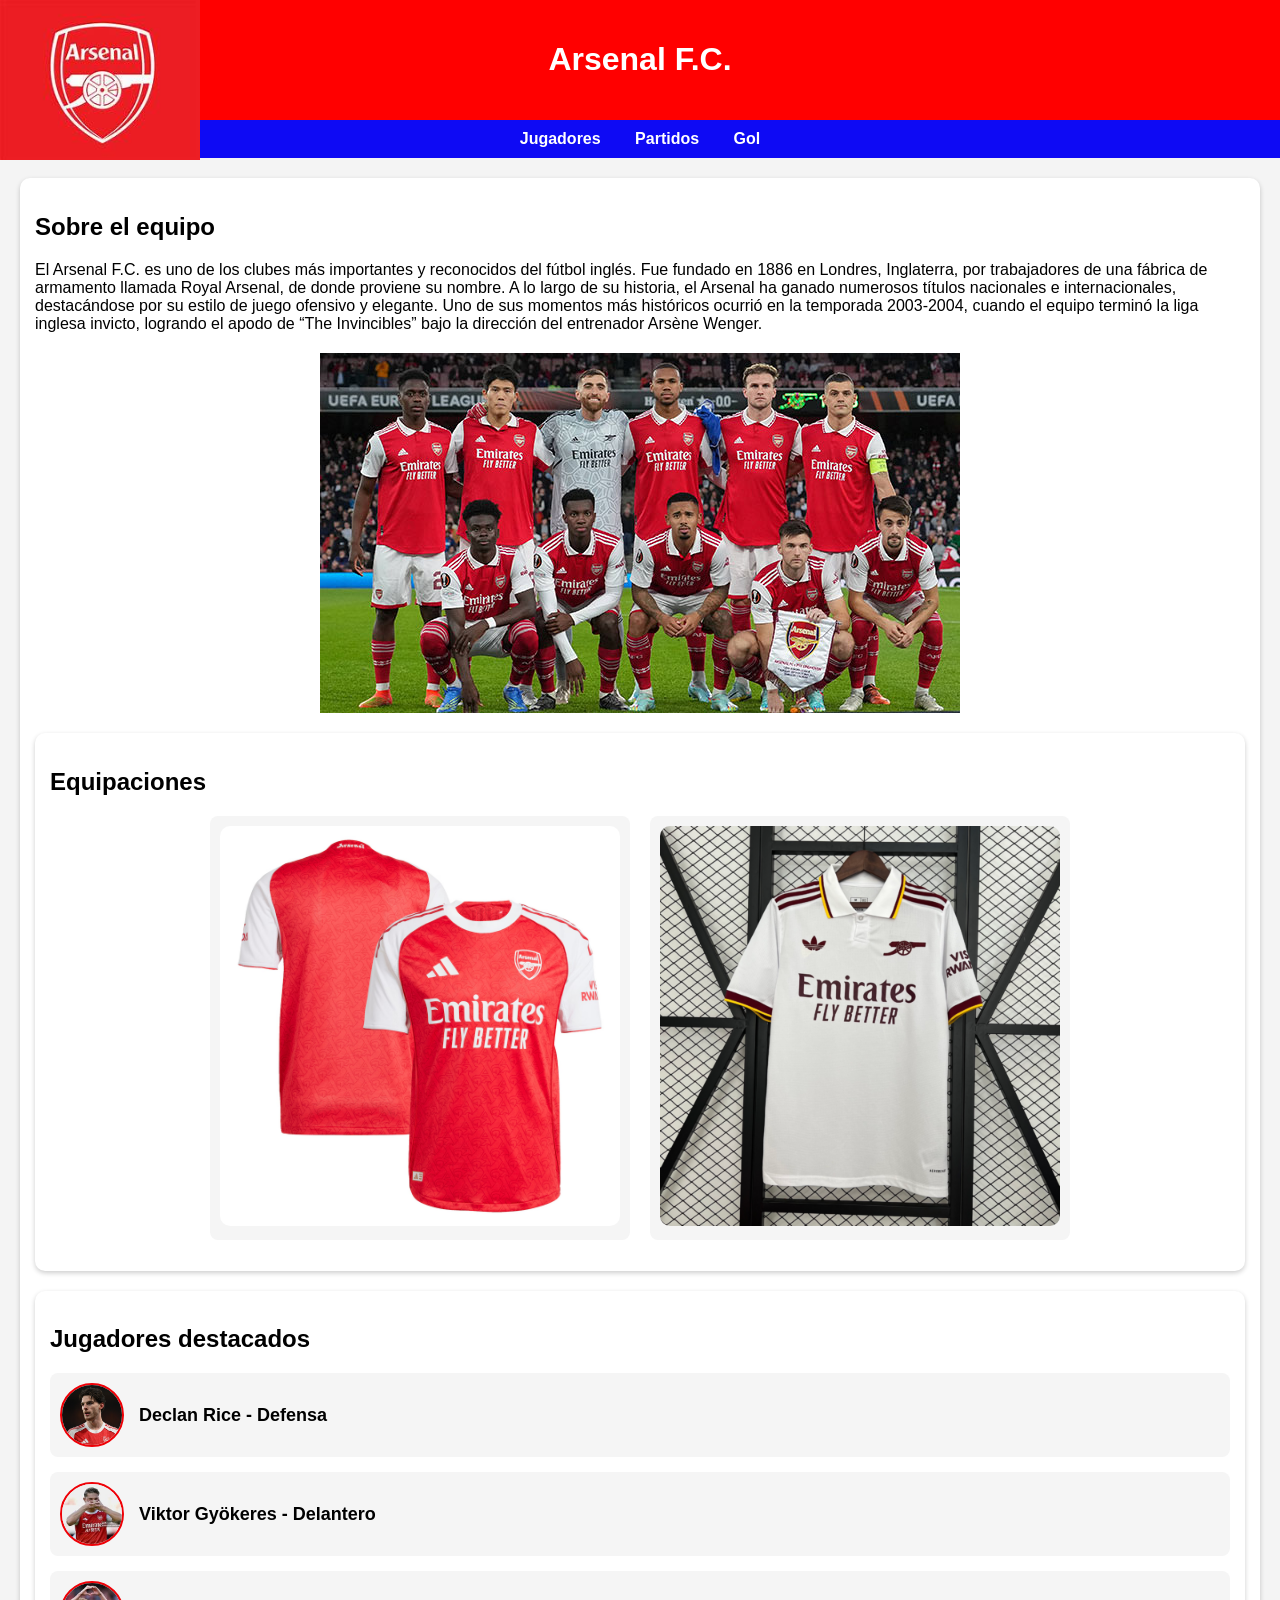
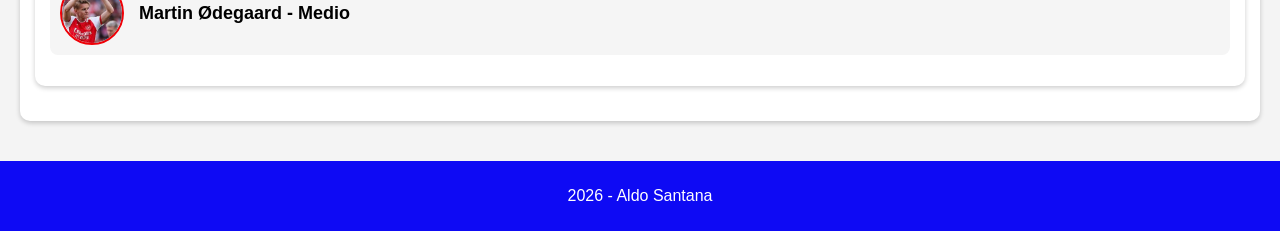
<file: index.html>
<!DOCTYPE html>
<html lang="es">
<head>
<meta charset="UTF-8">
<meta name="viewport" content="width=device-width, initial-scale=1.0">
<title>CLUB ARSENAL</title>  <!-- Nombre de la pagina -->
<link rel="stylesheet" href="pagina.css"> <!-- Conexion CSS con el HTML -->
</head>

<body>

    <header>
         <img src="logo.jpg" width="200" height="160" class="logo"> <!-- Imagen del logo del Arsenal del lado izquierdo -->
        <h1>Arsenal F.C.</h1> <!-- Título principal -->
</header> <!-- Fin del encabezado -->

    <nav> <!-- Menú de navegación -->

        <a href="https://www.arsenal.com/men/players">Jugadores</a>  <!-- Enlace a la página oficial de jugadores -->
        <a href="https://www.arsenal.com/fixtures">Partidos</a>   <!-- Enlace a los partidos  que hay en su pagina oficial -->
        <a href="https://www.youtube.com/shorts/WEzez0UTJJY?feature=share">Gol</a>  <!-- Enlace a un video de YouTube de un gol del Arsenal-->
       
</nav> <!-- Fin del menú -->

    <section class="contenido">    <!-- Contenido principal-->
 
        <div class="card"> <!-- Hacer un "cuadro" en la pantalla como una especie de tarjeta -->
            <h2>Sobre el equipo</h2>   <!-- Subtítulo -->
            <p>    <!-- Párrafo con información del Arsenal -->
         

                El Arsenal F.C. es uno de los clubes más importantes y reconocidos del fútbol inglés. Fue fundado en 1886 en Londres, Inglaterra, por trabajadores de una fábrica de armamento llamada Royal Arsenal, de donde proviene su nombre.
                A lo largo de su historia, el Arsenal ha ganado numerosos títulos nacionales e internacionales, destacándose por su estilo de juego ofensivo y elegante. Uno de sus momentos más históricos ocurrió en la temporada 2003-2004, cuando el equipo terminó la liga inglesa invicto, logrando el apodo de “The Invincibles” bajo la dirección del entrenador Arsène Wenger.
            </p>

            <img src="arsenal.jpg">  <!-- Imagen del equipo Arsenal -->
           

<div class="card">  <!-- contenido de jugadores -->
            <h2>Equipaciones</h2> <!-- Texto de "Equipaciones" -->
            
            <ul class="Equipaciones">  <!-- Lista de equipaciones -->
                
                 <!-- Primer uniforme (tipo lista)-->
                <li>
                    <img src="primer.avif">  <!-- Imagen del primer uniforme -->
                </li>

                  <!-- Segundo uniforme (tipo lista)-->
                <li>
                    <img src="segundo.webp">  <!-- Imagen del segundo uniforme -->
                </li>
                
           
        </div> <!-- Fin del primer contenido -->

        <div class="card">  <!-- contenido de jugadores -->
            <h2>Jugadores destacados</h2> <!-- Texto de "jugadores" -->
            
            <ul class="jugadores">  <!-- Lista de jugadores -->
                
                 <!-- Primer jugador (tipo lista)-->
                <li>
                    <img src="declan.jpg">  <!-- Imagen del jugador -->
                    <span>Declan Rice - Defensa</span>  <!-- Nombre y posición -->
                </li>

                <!-- Segundo jugador -->
                <li> 
                    <img src="victor.jpg"> <!-- Imagen del jugador -->
                    <span>Viktor Gyökeres - Delantero</span> <!-- Nombre y posición -->
                </li>

                <!-- Tercer jugador -->
                <li>
                    <img src="martin.jpg"> <!-- Imagen del jugador -->
                    <span>Martin Ødegaard - Medio</span> <!-- Nombre y posición -->
                    
                </li>

            </ul> <!-- Fin de la lista -->

        </div> <!-- Fin del contenido de los jugadores -->

    </section> <!-- Fin de la sección principal -->

    <footer>  <!-- Pie de página -->
        <p>2026 - Aldo Santana</p> <!-- Texto del pie de página -->
        
    </footer>

</body> 

</html>
</file>
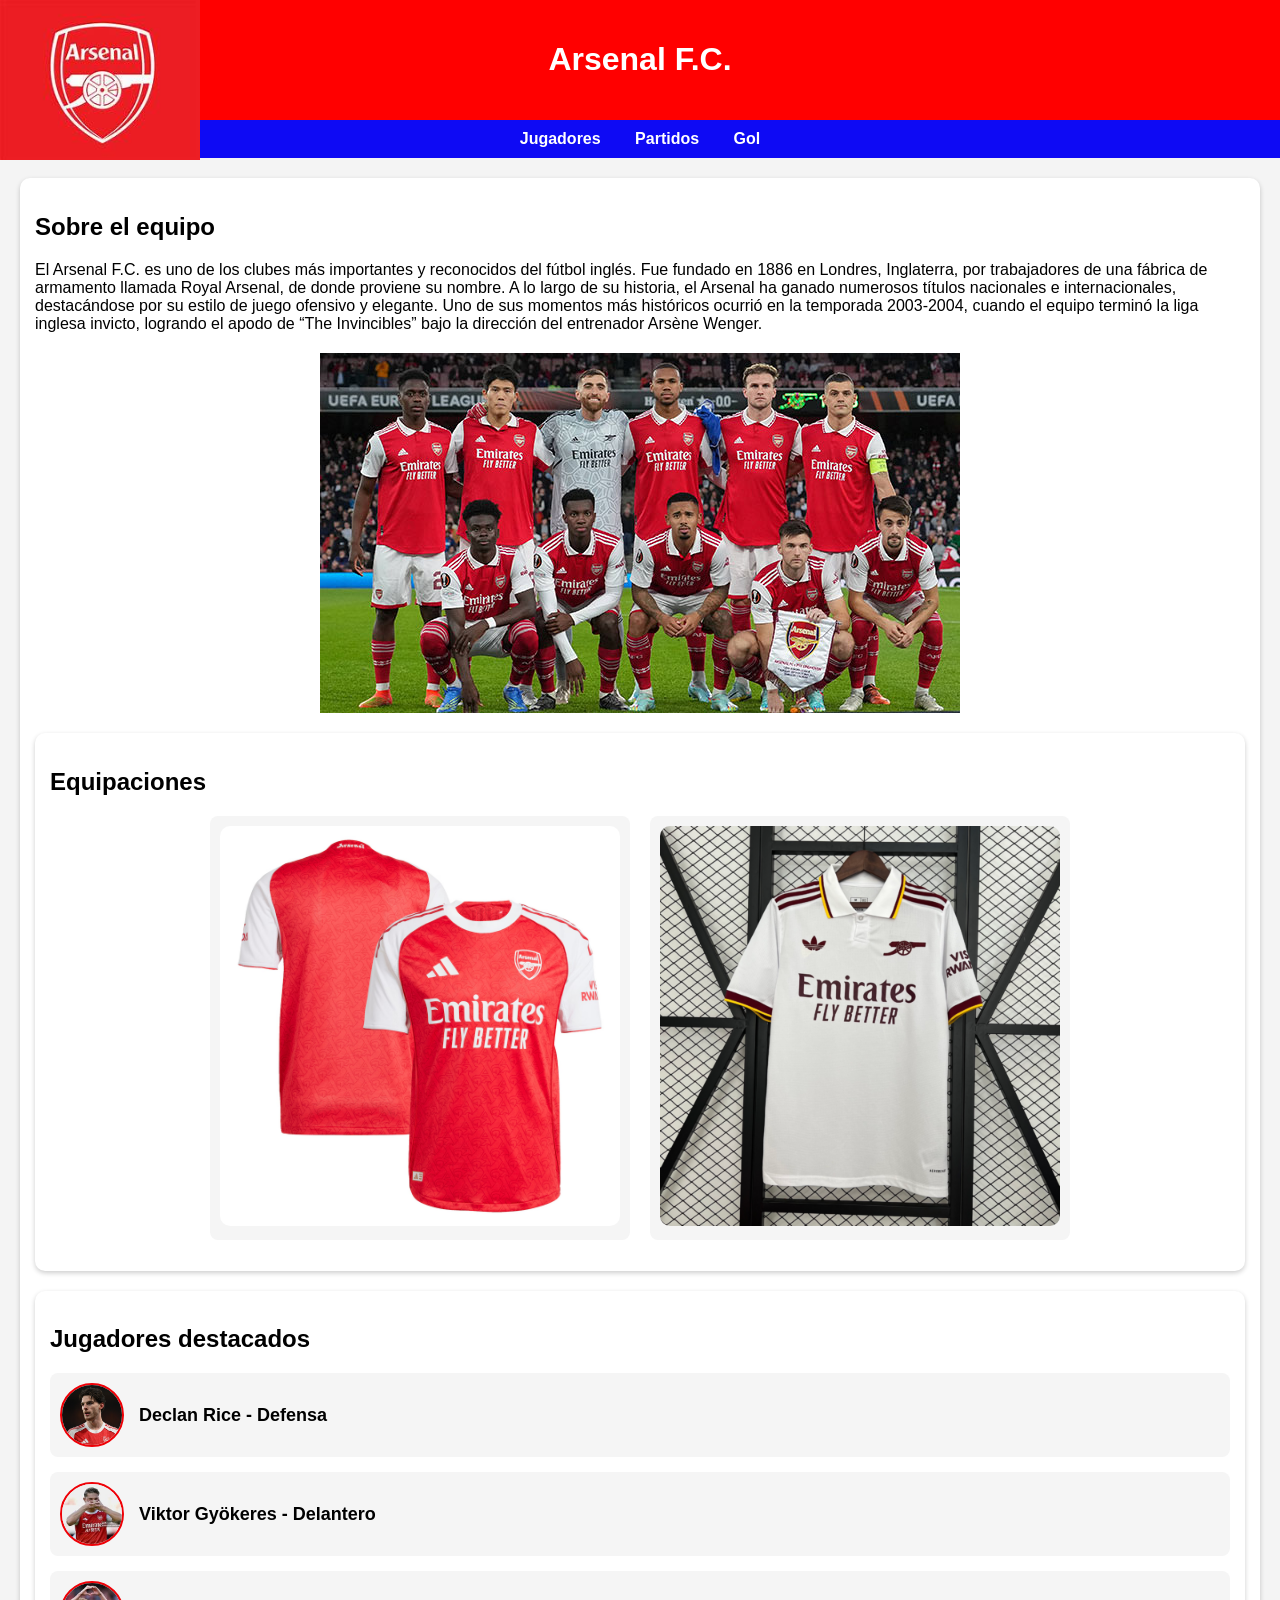
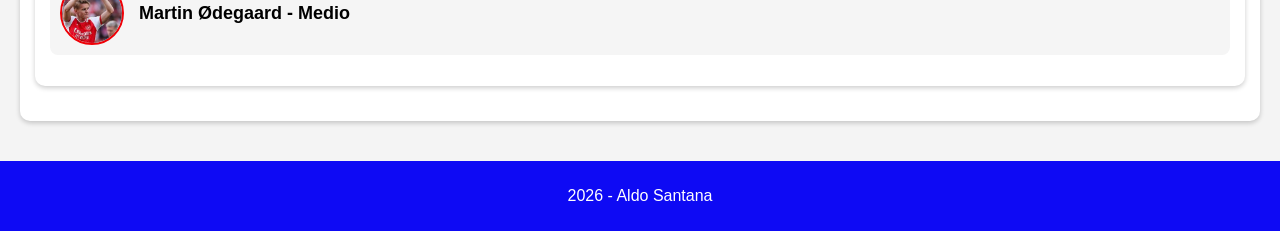
<file: arsenal.html>
<!DOCTYPE html>
<html lang="es">
<head>
<meta charset="UTF-8">
<meta name="viewport" content="width=device-width, initial-scale=1.0">
<title>CLUB ARSENAL</title>  <!-- Nombre de la pagina -->
<link rel="stylesheet" href="pagina.css"> <!-- Conexion CSS con el HTML -->
</head>

<body>

    <header>
         <img src="logo.jpg" width="200" height="160" class="logo"> <!-- Imagen del logo del Arsenal del lado izquierdo -->
        <h1>Arsenal F.C.</h1> <!-- Título principal -->
</header> <!-- Fin del encabezado -->

    <nav> <!-- Menú de navegación -->

        <a href="https://www.arsenal.com/men/players">Jugadores</a>  <!-- Enlace a la página oficial de jugadores -->
        <a href="https://www.arsenal.com/fixtures">Partidos</a>   <!-- Enlace a los partidos  que hay en su pagina oficial -->
        <a href="https://www.youtube.com/shorts/WEzez0UTJJY?feature=share">Gol</a>  <!-- Enlace a un video de YouTube de un gol del Arsenal-->
       
</nav> <!-- Fin del menú -->

    <section class="contenido">    <!-- Contenido principal-->
 
        <div class="card"> <!-- Hacer un "cuadro" en la pantalla como una especie de tarjeta -->
            <h2>Sobre el equipo</h2>   <!-- Subtítulo -->
            <p>    <!-- Párrafo con información del Arsenal -->
         

                El Arsenal F.C. es uno de los clubes más importantes y reconocidos del fútbol inglés. Fue fundado en 1886 en Londres, Inglaterra, por trabajadores de una fábrica de armamento llamada Royal Arsenal, de donde proviene su nombre.
                A lo largo de su historia, el Arsenal ha ganado numerosos títulos nacionales e internacionales, destacándose por su estilo de juego ofensivo y elegante. Uno de sus momentos más históricos ocurrió en la temporada 2003-2004, cuando el equipo terminó la liga inglesa invicto, logrando el apodo de “The Invincibles” bajo la dirección del entrenador Arsène Wenger.
            </p>

            <img src="arsenal.jpg">  <!-- Imagen del equipo Arsenal -->
           

<div class="card">  <!-- contenido de jugadores -->
            <h2>Equipaciones</h2> <!-- Texto de "Equipaciones" -->
            
            <ul class="Equipaciones">  <!-- Lista de equipaciones -->
                
                 <!-- Primer uniforme (tipo lista)-->
                <li>
                    <img src="primer.avif">  <!-- Imagen del primer uniforme -->
                </li>

                  <!-- Segundo uniforme (tipo lista)-->
                <li>
                    <img src="segundo.webp">  <!-- Imagen del segundo uniforme -->
                </li>
                
           
        </div> <!-- Fin del primer contenido -->

        <div class="card">  <!-- contenido de jugadores -->
            <h2>Jugadores destacados</h2> <!-- Texto de "jugadores" -->
            
            <ul class="jugadores">  <!-- Lista de jugadores -->
                
                 <!-- Primer jugador (tipo lista)-->
                <li>
                    <img src="declan.jpg">  <!-- Imagen del jugador -->
                    <span>Declan Rice - Defensa</span>  <!-- Nombre y posición -->
                </li>

                <!-- Segundo jugador -->
                <li> 
                    <img src="victor.jpg"> <!-- Imagen del jugador -->
                    <span>Viktor Gyökeres - Delantero</span> <!-- Nombre y posición -->
                </li>

                <!-- Tercer jugador -->
                <li>
                    <img src="martin.jpg"> <!-- Imagen del jugador -->
                    <span>Martin Ødegaard - Medio</span> <!-- Nombre y posición -->
                    
                </li>

            </ul> <!-- Fin de la lista -->

        </div> <!-- Fin del contenido de los jugadores -->

    </section> <!-- Fin de la sección principal -->

    <footer>  <!-- Pie de página -->
        <p>2026 - Aldo Santana</p> <!-- Texto del pie de página -->
        
    </footer>

</body> 

</html>
</file>
<file: pagina.css>
.logo {
    position: absolute; /* Posiciona la imagen en un lugar especifico y que se pueda mover con el scroll*/
    top: 0; /* coloca la imagen arriba */
    left: 0; /* La coloca a la izquierda */
}

body{
    font-family: Arial, sans-serif; /* Fuente de la página */
    margin: 0; /* Elimina los margenes */
    background-color: #f4f4f4; /* Color del fondo de la página */
}

header{
    background-color: red; /* Fondo rojo para el encabezado */
    color: white; /* Texto color blanco */
    text-align: center; /* Centra el texto del encabezado */
    padding: 20px; /* Espacio interno de 20px */
}

nav{
    background-color: #0e0af4; /* Fondo */
    text-align: center; /* Centra los enlaces */
    padding: 10px; /* Espacio interno de 10px */

}

nav a{
    color: white; /* Color blanco para los enlaces */
    text-decoration: none; /* Hce que no tenga subrayado */
    margin: 15px; /* Espacio que habrá entre los enlaces */
    font-weight: bold; /* Texto en negrita */
}

.contenido{
    padding: 20px; /* Espacio interno en el contenido */
}

.card{
    background-color: white; /* Fondo blanco de la tarjeta */
    padding: 15px; /* Espacio interno de la tarjeta */
    margin-bottom: 20px; /* Espacio inferior entre tarjetas */
    border-radius: 10px; /* Bordes redondeados */
    box-shadow: 0px 2px 5px rgba(0,0,0,0.2); /* Sombra alrededor */
}
img[src="arsenal.jpg"]{
    display: block; /* Permite centrar la imagen */
    margin: 20px auto; /* Centra horizontalmente */
}


footer{
    background-color: #0e0af4; /* Fondo */
    color: white; /* Texto blanco */
    text-align: center; /* Texto centrado */
    padding: 10px; /* Espacio interno */
}

.jugadores {
    list-style: none; /* Quita los puntos de la lista */
    padding: 0; /* Elimina espacio interno */
}

.jugadores li{
    display: flex; /* Coloca elementos en fila flexible */
    align-items: center; /* Centra verticalmente los elementos */
    margin-bottom: 15px; /* Espacio entre elementos de lista */
    background-color: #f5f5f5; /* Fondo gris claro */
    padding: 10px; /* Espacio interno */
    border-radius: 8px; /* Bordes redondeados */
}

.jugadores img{
    width: 60px; /* Ancho de la imagen */
    height: 60px; /* Alto de la imagen */
    border-radius: 50%; /* Hace la imagen circular */
    object-fit: cover; /* Ajusta la imagen sin deformarla */
    margin-right: 15px; /* Espacio a la derecha de la imagen */
    border: 2px solid #EF0107; /* Borde rojo alrededor */
}
.jugadores img:hover{
    transform: scale(1.1); /* Aumenta un poco el tamaño al pasar el mouse */
}

.jugadores span{
    font-family: Arial, Helvetica, sans-serif; /* Fuente del texto */
    font-size: 18px; /* Tamaño del texto */
    font-weight: bold; /* Texto en negrita */
}

.Equipaciones{
    list-style: none; /* Quita los puntos de la lista */
    padding: 0; /* Elimina espacio interno */
    display: flex; /* Coloca las imágenes una al lado de la otra */
    justify-content: center; /* Centra las imágenes */
    gap: 20px; /* Espacio entre imágenes */
}

.Equipaciones li{
    background-color: #f5f5f5; /* Fondo gris claro */
    padding: 10px; /* Espacio interno */
    border-radius: 8px; /* Bordes redondeados */
}

.Equipaciones img{
    width: 400px; /* Ancho de la imagen */
    height: 400px; /* Largo de la imagen */
    border-radius: 10px; /* Bordes redondeados */
     transition: transform 0.3s ease; /* Hace suave la animación */
}
.Equipaciones img:hover{
    transform: scale(1.1); /* Aumenta un poco el tamaño al pasar el mouse */
}
</file>
